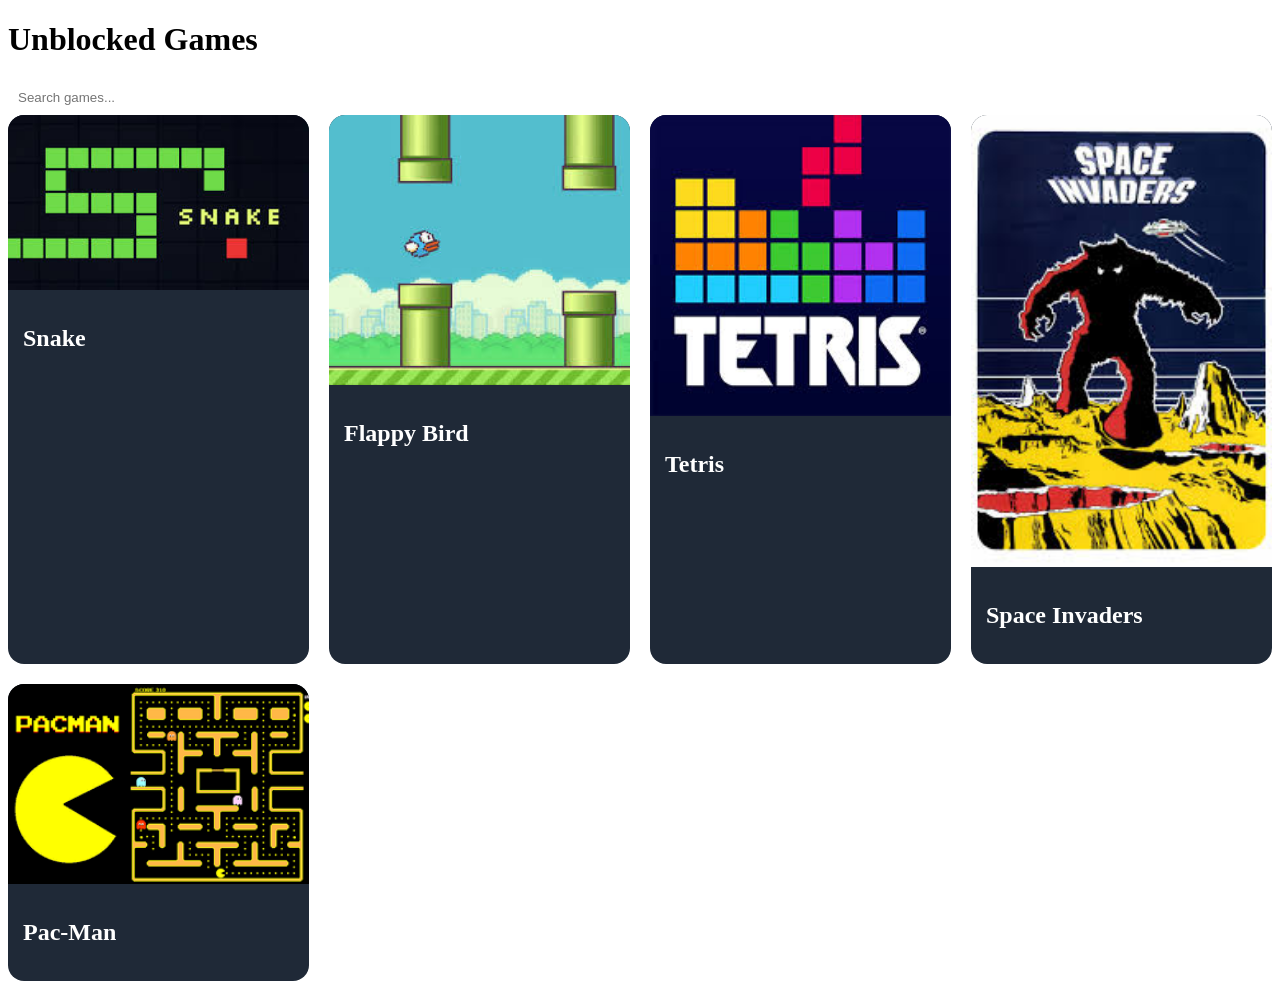
<file: unblocked games website/index.html>
<!DOCTYPE html>
<html lang="en">
<head>
  <meta charset="UTF-8" />
  <meta name="viewport" content="width=device-width, initial-scale=1.0" />
  <title>Unblocked Games</title>
  <link rel="stylesheet" href="style.css" />
</head>
<body>
  <header>
    <h1>Unblocked Games</h1>
    <input type="text" id="search" placeholder="Search games..." />
  </header>

  <main class="game-grid">
    <div class="game-card" onclick="openGame('games/snake/index.html')">
  <img src="images/snake.png" alt="Snake">
  <h2>Snake</h2>
</div>

   <div class="game-card" onclick="openGame('games/flappy/index.html')">
  <img src="images/flappy.png" alt="Flappy Bird">
  <h2>Flappy Bird</h2>
</div>

    <div class="game-card" onclick="openGame('games/tetris/index.html')">
  <img src="images/tetris.png" alt="Tetris">
  <h2>Tetris</h2>
</div>

<div class="game-card" onclick="openGame('games/spaceinvaders/index.html')">
  <img src="images/spaceinvaders.png" alt="Space Invaders">
  <h2>Space Invaders</h2>
</div>

<div class="game-card" onclick="openGame('games/pacman/index.html')">
  <img src="images/pacman.png" alt="Pac-Man">
  <h2>Pac-Man</h2>
</div>

  </main>

  <script src="script.js"></script>
</body>
</html>
<script>
function openGame(url) {
  const win = window.open("about:blank", "_blank");

  win.document.write(`
    <!DOCTYPE html>
    <html>
    <head>
      <title>Game</title>

      <style>
        html, body {
          margin: 0;
          padding: 0;
          width: 100%;
          height: 100%;
          overflow: hidden;
          background: black;
        }

        iframe {
          border: none;
          width: 100%;
          height: 100%;
        }
      </style>
    </head>

    <body>
      <iframe src="${url}" allowfullscreen></iframe>
    </body>
    </html>
  `);

  win.document.close();
}
</script>
</file>
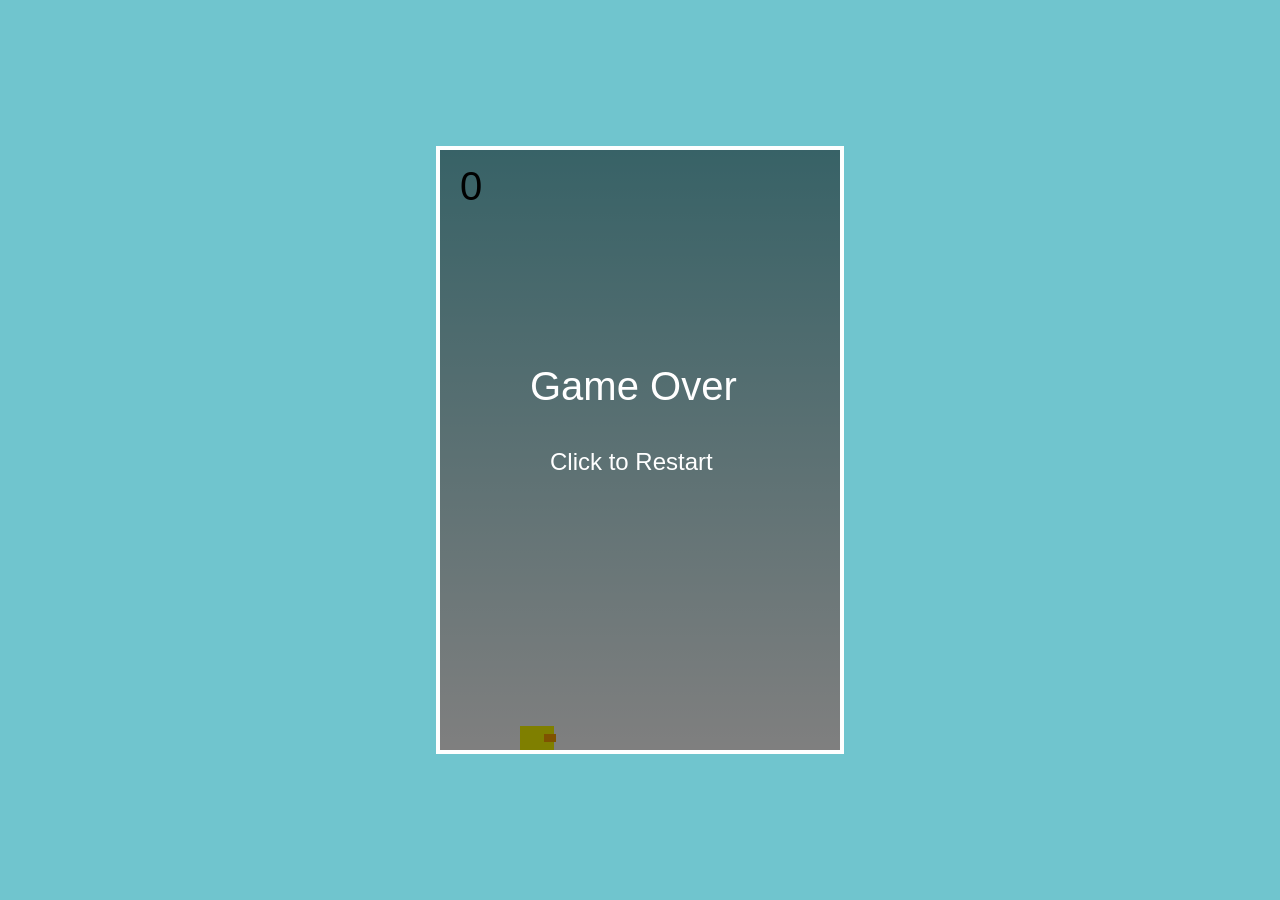
<file: unblocked games website/games/flappy/index.html>
<!DOCTYPE html>
<html lang="en">
<head>
  <meta charset="UTF-8">
  <meta name="viewport" content="width=device-width, initial-scale=1.0">

  <title>Flappy Bird</title>

  <style>
    * {
      margin: 0;
      padding: 0;
      box-sizing: border-box;
    }

    body {
      overflow: hidden;
      background: #70c5ce;
      display: flex;
      justify-content: center;
      align-items: center;
      height: 100vh;
      font-family: Arial, sans-serif;
    }

    canvas {
      border: 4px solid white;
      background: linear-gradient(#70c5ce, #ffffff);
    }
  </style>
</head>
<body>

<canvas id="game" width="400" height="600"></canvas>

<script>
const canvas = document.getElementById("game");
const ctx = canvas.getContext("2d");

let frames = 0;
let score = 0;
let gameOver = false;

const bird = {
  x: 80,
  y: 200,
  width: 34,
  height: 24,
  gravity: 0.5,
  velocity: 0,
  jump: -8,

  draw() {
    ctx.fillStyle = "yellow";
    ctx.fillRect(this.x, this.y, this.width, this.height);

    ctx.fillStyle = "orange";
    ctx.fillRect(this.x + 24, this.y + 8, 12, 8);
  },

  update() {
    this.velocity += this.gravity;
    this.y += this.velocity;

    if (this.y + this.height >= canvas.height) {
      this.y = canvas.height - this.height;
      endGame();
    }

    if (this.y <= 0) {
      this.y = 0;
      this.velocity = 0;
    }
  },

  flap() {
    this.velocity = this.jump;
  }
};

const pipes = {
  position: [],
  width: 60,
  gap: 150,

  draw() {
    ctx.fillStyle = "green";

    this.position.forEach(pipe => {
      ctx.fillRect(pipe.x, 0, this.width, pipe.top);
      ctx.fillRect(
        pipe.x,
        pipe.top + this.gap,
        this.width,
        canvas.height
      );
    });
  },

  update() {
    if (frames % 100 === 0) {
      const top = Math.floor(Math.random() * 250) + 50;

      this.position.push({
        x: canvas.width,
        top: top,
        passed: false
      });
    }

    this.position.forEach((pipe, index) => {
      pipe.x -= 2;

      if (
        bird.x < pipe.x + this.width &&
        bird.x + bird.width > pipe.x &&
        (
          bird.y < pipe.top ||
          bird.y + bird.height > pipe.top + this.gap
        )
      ) {
        endGame();
      }

      if (!pipe.passed && pipe.x + this.width < bird.x) {
        score++;
        pipe.passed = true;
      }

      if (pipe.x + this.width <= 0) {
        this.position.splice(index, 1);
      }
    });
  }
};

function drawScore() {
  ctx.fillStyle = "black";
  ctx.font = "40px Arial";
  ctx.fillText(score, 20, 50);
}

function endGame() {
  gameOver = true;
}

function restartGame() {
  bird.y = 200;
  bird.velocity = 0;

  pipes.position = [];

  score = 0;
  frames = 0;
  gameOver = false;

  loop();
}

function drawGameOver() {
  ctx.fillStyle = "rgba(0,0,0,0.5)";
  ctx.fillRect(0, 0, canvas.width, canvas.height);

  ctx.fillStyle = "white";
  ctx.font = "40px Arial";
  ctx.fillText("Game Over", 90, 250);

  ctx.font = "24px Arial";
  ctx.fillText("Click to Restart", 110, 320);
}

function loop() {
  if (gameOver) {
    drawGameOver();
    return;
  }

  frames++;

  ctx.clearRect(0, 0, canvas.width, canvas.height);

  pipes.update();
  pipes.draw();

  bird.update();
  bird.draw();

  drawScore();

  requestAnimationFrame(loop);
}

document.addEventListener("keydown", e => {
  if (e.code === "Space") {
    if (gameOver) {
      restartGame();
    } else {
      bird.flap();
    }
  }
});

canvas.addEventListener("click", () => {
  if (gameOver) {
    restartGame();
  } else {
    bird.flap();
  }
});

loop();
</script>

</body>
</html>
</file>
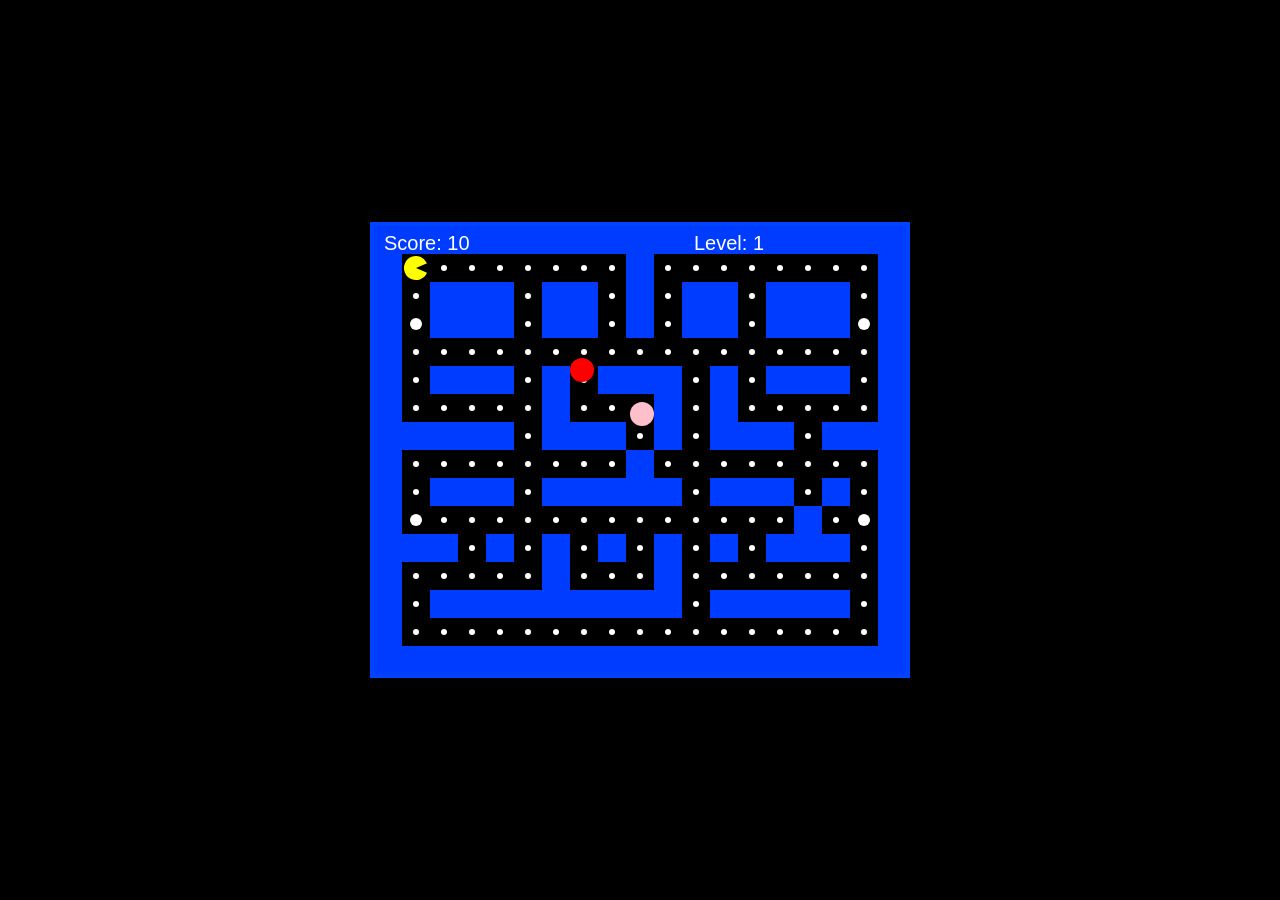
<file: unblocked games website/games/pacman/index.html>
<!DOCTYPE html>
<html lang="en">
<head>
<meta charset="UTF-8">
<meta name="viewport" content="width=device-width, initial-scale=1.0">

<title>Pac-Man</title>

<style>
body{
  margin:0;
  background:black;
  display:flex;
  justify-content:center;
  align-items:center;
  height:100vh;
  overflow:hidden;
  font-family:Arial,sans-serif;
}

canvas{
  background:black;
  border:4px solid #0044ff;
}
</style>
</head>
<body>

<canvas id="game"></canvas>

<script>
const canvas = document.getElementById("game");
const ctx = canvas.getContext("2d");

const TILE = 28;

const levels = [

[
"###################",
"#........#........#",
"#.###.##.#.##.###.#",
"#o###.##.#.##.###o#",
"#.................#",
"#.###.#.###.#.###.#",
"#.....#...#.#.....#",
"#####.###.#.###.###",
"#........#........#",
"#.###.#####.###.#.#",
"#o.............#.o#",
"###.#.#.#.#.#.###.#",
"#.....#...#.......#",
"#.#########.#####.#",
"#.................#",
"###################"
],

[
"###################",
"#.................#",
"#.###############.#",
"#o...............o#",
"#####.#######.#####",
"#.................#",
"#.###############.#",
"#.................#",
"###################"
],

[
"###################",
"#o....#.....#....o#",
"#.###.#.###.#.###.#",
"#.................#",
"####.#######.######",
"#.................#",
"#.###############.#",
"#.................#",
"###################"
],

[
"###################",
"#.................#",
"#.#####.###.#####.#",
"#.#.............#.#",
"#.#.###########.#.#",
"#.#.............#.#",
"#o#####.###.#####o#",
"#.................#",
"###################"
],

[
"###################",
"#o...............o#",
"#.###############.#",
"#.................#",
"#####.#######.#####",
"#.................#",
"#.###############.#",
"#.................#",
"###################"
]

];

let currentLevel = 0;
let map = [];

let walls = [];
let pellets = [];

let score = 0;

const pacman = {
  x:0,
  y:0,
  radius:12,
  speed:2.5,
  dx:0,
  dy:0,
  nextDx:0,
  nextDy:0,
  mouth:0.2,
  mouthSpeed:0.03
};

const ghosts = [
{
  x:300,
  y:180,
  radius:12,
  color:"red",
  dx:2,
  dy:0
},
{
  x:350,
  y:180,
  radius:12,
  color:"pink",
  dx:-2,
  dy:0
}
];

function loadLevel(){

  map = levels[currentLevel];

  walls = [];
  pellets = [];

  for(let row=0; row<map.length; row++){

    for(let col=0; col<map[row].length; col++){

      const tile = map[row][col];

      if(tile === "#"){

        walls.push({
          x:col*TILE,
          y:row*TILE,
          width:TILE,
          height:TILE
        });
      }

      if(tile === "." || tile === "o"){

        pellets.push({
          x:col*TILE + TILE/2,
          y:row*TILE + TILE/2,
          eaten:false,
          power:tile === "o"
        });
      }
    }
  }

  canvas.width = map[0].length * TILE;
  canvas.height = map.length * TILE;

  pacman.x = TILE * 1.5;
  pacman.y = TILE * 1.5;

  pacman.dx = 0;
  pacman.dy = 0;

  pacman.nextDx = 0;
  pacman.nextDy = 0;

  ghosts[0].x = TILE * 9;
  ghosts[0].y = TILE * 7;
  ghosts[0].dx = 2;
  ghosts[0].dy = 0;

  ghosts[1].x = TILE * 11;
  ghosts[1].y = TILE * 7;
  ghosts[1].dx = -2;
  ghosts[1].dy = 0;
}

function wallCollision(x,y,radius){

  return walls.some(wall =>

    x + radius > wall.x &&
    x - radius < wall.x + wall.width &&
    y + radius > wall.y &&
    y - radius < wall.y + wall.height
  );
}

function drawWalls(){

  ctx.fillStyle = "#003cff";

  walls.forEach(wall => {

    ctx.fillRect(
      wall.x,
      wall.y,
      wall.width,
      wall.height
    );
  });
}

function drawPellets(){

  pellets.forEach(pellet => {

    if(!pellet.eaten){

      ctx.fillStyle = "white";

      ctx.beginPath();

      ctx.arc(
        pellet.x,
        pellet.y,
        pellet.power ? 6 : 3,
        0,
        Math.PI * 2
      );

      ctx.fill();
    }
  });
}

function drawPacman(){

  let rotation = 0;

  if(pacman.dx > 0) rotation = 0;
  if(pacman.dx < 0) rotation = Math.PI;
  if(pacman.dy > 0) rotation = Math.PI/2;
  if(pacman.dy < 0) rotation = -Math.PI/2;

  ctx.save();

  ctx.translate(pacman.x,pacman.y);
  ctx.rotate(rotation);

  ctx.fillStyle = "yellow";

  ctx.beginPath();

  ctx.moveTo(0,0);

  ctx.arc(
    0,
    0,
    pacman.radius,
    pacman.mouth,
    Math.PI*2 - pacman.mouth
  );

  ctx.closePath();

  ctx.fill();

  ctx.restore();

  pacman.mouth += pacman.mouthSpeed;

  if(
    pacman.mouth > 0.45 ||
    pacman.mouth < 0.05
  ){
    pacman.mouthSpeed *= -1;
  }
}

function drawGhosts(){

  ghosts.forEach(ghost => {

    ctx.fillStyle = ghost.color;

    ctx.beginPath();

    ctx.arc(
      ghost.x,
      ghost.y,
      ghost.radius,
      0,
      Math.PI*2
    );

    ctx.fill();
  });
}

function movePacman(){

  if(
    !wallCollision(
      pacman.x + pacman.nextDx,
      pacman.y + pacman.nextDy,
      pacman.radius
    )
  ){

    pacman.dx = pacman.nextDx;
    pacman.dy = pacman.nextDy;
  }

  if(
    !wallCollision(
      pacman.x + pacman.dx,
      pacman.y + pacman.dy,
      pacman.radius
    )
  ){

    pacman.x += pacman.dx;
    pacman.y += pacman.dy;
  }

  pellets.forEach(pellet => {

    if(
      !pellet.eaten &&
      Math.hypot(
        pacman.x - pellet.x,
        pacman.y - pellet.y
      ) < 14
    ){

      pellet.eaten = true;

      score += pellet.power ? 50 : 10;
    }
  });

  if(
    pellets.every(p => p.eaten)
  ){

    currentLevel++;

    if(currentLevel >= levels.length){

      alert("YOU BEAT ALL 5 LEVELS!");

      currentLevel = 0;
      score = 0;
    }

    loadLevel();
  }
}

function moveGhosts(){

  ghosts.forEach(ghost => {

    if(
      wallCollision(
        ghost.x + ghost.dx,
        ghost.y + ghost.dy,
        ghost.radius
      )
    ){

      const dirs = [
        {x:2,y:0},
        {x:-2,y:0},
        {x:0,y:2},
        {x:0,y:-2}
      ];

      const validDirs = dirs.filter(dir =>

        !wallCollision(
          ghost.x + dir.x,
          ghost.y + dir.y,
          ghost.radius
        )
      );

      const chosen =
        validDirs[
          Math.floor(Math.random()*validDirs.length)
        ];

      if(chosen){

        ghost.dx = chosen.x;
        ghost.dy = chosen.y;
      }
    }

    ghost.x += ghost.dx;
    ghost.y += ghost.dy;

    if(
      Math.hypot(
        pacman.x - ghost.x,
        pacman.y - ghost.y
      ) < 20
    ){

      alert("GAME OVER");

      currentLevel = 0;
      score = 0;

      loadLevel();
    }
  });
}

function drawUI(){

  ctx.fillStyle = "white";
  ctx.font = "20px Arial";

  ctx.fillText(
    "Score: " + score,
    10,
    24
  );

  ctx.fillText(
    "Level: " + (currentLevel + 1),
    320,
    24
  );
}

function update(){

  ctx.clearRect(
    0,
    0,
    canvas.width,
    canvas.height
  );

  movePacman();

  moveGhosts();

  drawWalls();

  drawPellets();

  drawPacman();

  drawGhosts();

  drawUI();

  requestAnimationFrame(update);
}

document.addEventListener("keydown",e => {

  if(e.key === "ArrowLeft"){
    pacman.nextDx = -pacman.speed;
    pacman.nextDy = 0;
  }

  if(e.key === "ArrowRight"){
    pacman.nextDx = pacman.speed;
    pacman.nextDy = 0;
  }

  if(e.key === "ArrowUp"){
    pacman.nextDx = 0;
    pacman.nextDy = -pacman.speed;
  }

  if(e.key === "ArrowDown"){
    pacman.nextDx = 0;
    pacman.nextDy = pacman.speed;
  }
});

loadLevel();
update();
</script>

</body>
</html>
</file>
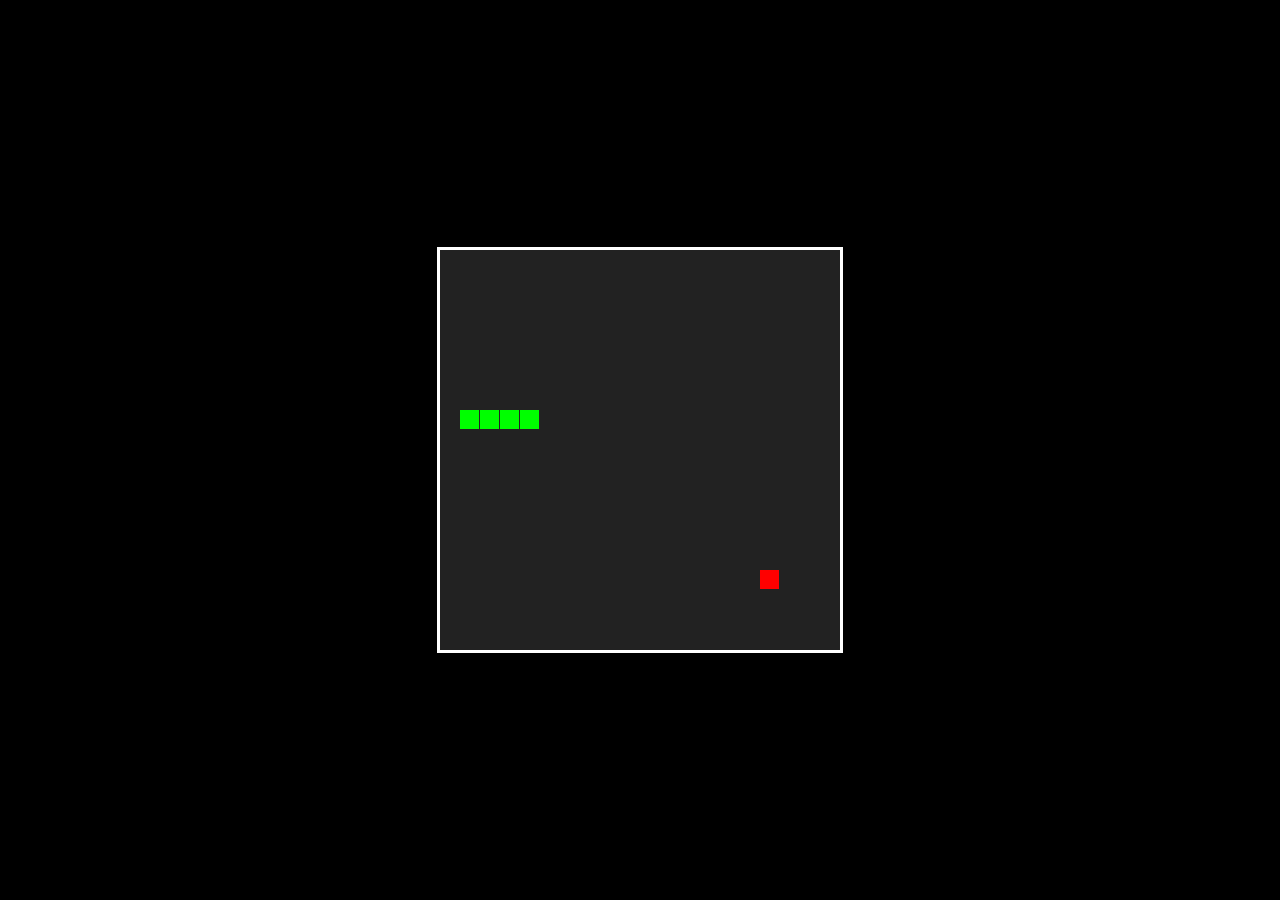
<file: unblocked games website/games/snake/index.html>
<!DOCTYPE html>
<html lang="en">
<head>
  <meta charset="UTF-8" />
  <meta name="viewport" content="width=device-width, initial-scale=1.0" />
  <title>Snake</title>

  <style>
    body {
      margin: 0;
      display: flex;
      justify-content: center;
      align-items: center;
      height: 100vh;
      background: black;
      color: white;
      font-family: Arial;
    }

    canvas {
      background: #222;
      border: 3px solid white;
    }
  </style>
</head>
<body>
  <canvas id="game" width="400" height="400"></canvas>

  <script>
    const canvas = document.getElementById("game");
    const ctx = canvas.getContext("2d");

    const grid = 20;
    let count = 0;

    const snake = {
      x: 160,
      y: 160,
      dx: grid,
      dy: 0,
      cells: [],
      maxCells: 4
    };

    const apple = {
      x: 320,
      y: 320
    };

    function getRandomInt(min, max) {
      return Math.floor(Math.random() * (max - min)) + min;
    }

    function loop() {
      requestAnimationFrame(loop);

      if (++count < 4) {
        return;
      }

      count = 0;
      ctx.clearRect(0, 0, canvas.width, canvas.height);

      snake.x += snake.dx;
      snake.y += snake.dy;

      if (snake.x < 0) snake.x = canvas.width - grid;
      else if (snake.x >= canvas.width) snake.x = 0;

      if (snake.y < 0) snake.y = canvas.height - grid;
      else if (snake.y >= canvas.height) snake.y = 0;

      snake.cells.unshift({ x: snake.x, y: snake.y });

      if (snake.cells.length > snake.maxCells) {
        snake.cells.pop();
      }

      ctx.fillStyle = "red";
      ctx.fillRect(apple.x, apple.y, grid - 1, grid - 1);

      ctx.fillStyle = "lime";
      snake.cells.forEach((cell, index) => {
        ctx.fillRect(cell.x, cell.y, grid - 1, grid - 1);

        if (cell.x === apple.x && cell.y === apple.y) {
          snake.maxCells++;

          apple.x = getRandomInt(0, 20) * grid;
          apple.y = getRandomInt(0, 20) * grid;
        }

        for (let i = index + 1; i < snake.cells.length; i++) {
          if (cell.x === snake.cells[i].x && cell.y === snake.cells[i].y) {
            snake.x = 160;
            snake.y = 160;
            snake.cells = [];
            snake.maxCells = 4;
            snake.dx = grid;
            snake.dy = 0;
          }
        }
      });
    }

    document.addEventListener("keydown", e => {
      if (e.key === "ArrowLeft" && snake.dx === 0) {
        snake.dx = -grid;
        snake.dy = 0;
      }
      else if (e.key === "ArrowUp" && snake.dy === 0) {
        snake.dy = -grid;
        snake.dx = 0;
      }
      else if (e.key === "ArrowRight" && snake.dx === 0) {
        snake.dx = grid;
        snake.dy = 0;
      }
      else if (e.key === "ArrowDown" && snake.dy === 0) {
        snake.dy = grid;
        snake.dx = 0;
      }
    });

    requestAnimationFrame(loop);
  </script>
</body>
</html>
</file>
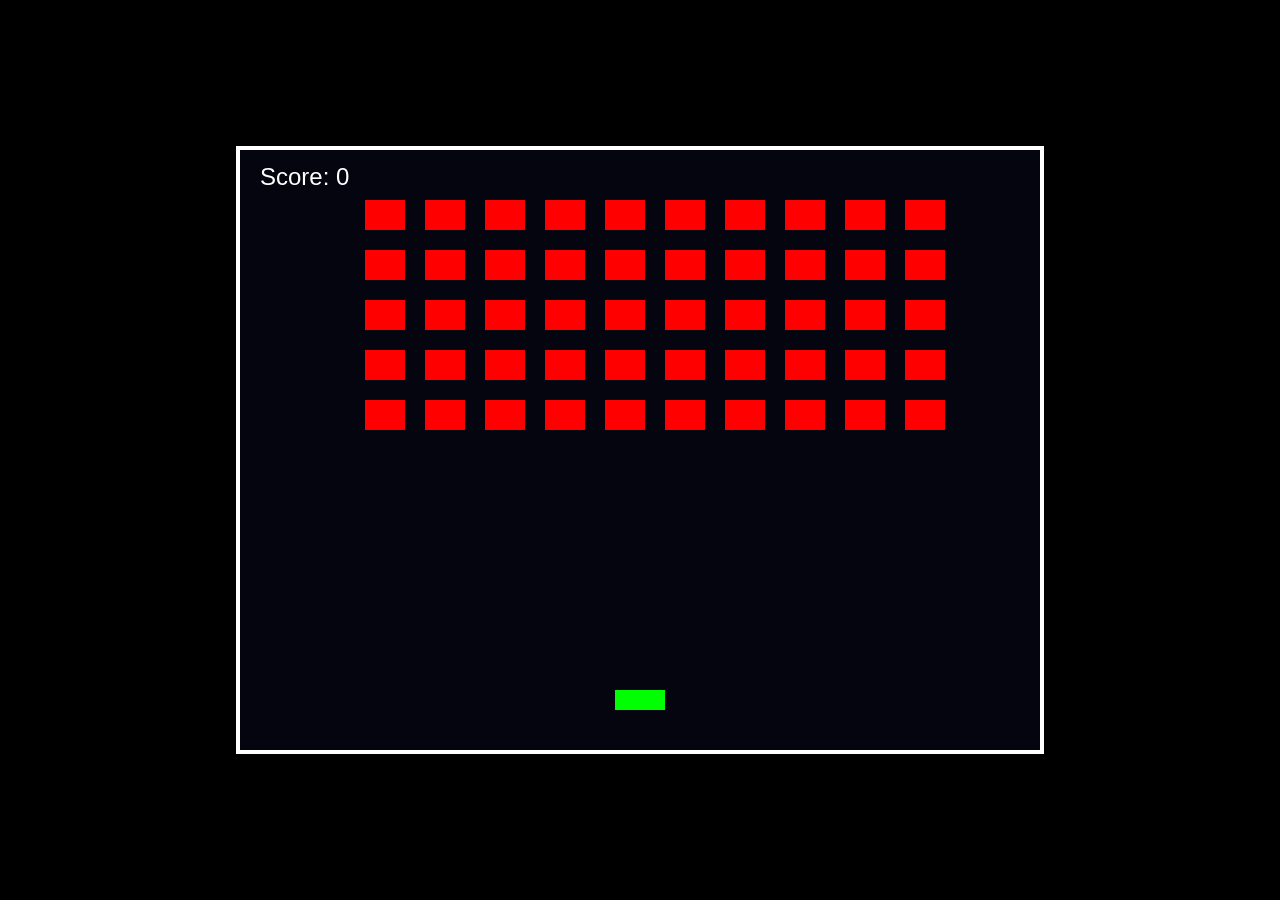
<file: unblocked games website/games/spaceinvaders/index.html>
<!DOCTYPE html>
<html lang="en">
<head>
  <meta charset="UTF-8">
  <meta name="viewport" content="width=device-width, initial-scale=1.0">

  <title>Space Invaders</title>

  <style>
    * {
      margin: 0;
      padding: 0;
      box-sizing: border-box;
    }

    body {
      background: black;
      overflow: hidden;
      display: flex;
      justify-content: center;
      align-items: center;
      height: 100vh;
      font-family: Arial, sans-serif;
    }

    canvas {
      background: #050510;
      border: 4px solid white;
    }
  </style>
</head>
<body>

<canvas id="game" width="800" height="600"></canvas>

<script>
const canvas = document.getElementById("game");
const ctx = canvas.getContext("2d");

let gameOver = false;
let score = 0;

const player = {
  x: canvas.width / 2 - 25,
  y: canvas.height - 60,
  width: 50,
  height: 20,
  speed: 6
};

const bullets = [];

const enemies = [];

const keys = {
  left: false,
  right: false
};

function createEnemies() {

  enemies.length = 0;

  for (let row = 0; row < 5; row++) {

    for (let col = 0; col < 10; col++) {

      enemies.push({
        x: 60 + col * 60,
        y: 50 + row * 50,
        width: 40,
        height: 30,
        alive: true
      });
    }
  }
}

createEnemies();

let enemyDirection = 1;
let enemySpeed = 1;

function drawPlayer() {

  ctx.fillStyle = "lime";

  ctx.fillRect(
    player.x,
    player.y,
    player.width,
    player.height
  );
}

function drawBullets() {

  ctx.fillStyle = "white";

  bullets.forEach(bullet => {

    ctx.fillRect(
      bullet.x,
      bullet.y,
      bullet.width,
      bullet.height
    );
  });
}

function drawEnemies() {

  ctx.fillStyle = "red";

  enemies.forEach(enemy => {

    if (enemy.alive) {

      ctx.fillRect(
        enemy.x,
        enemy.y,
        enemy.width,
        enemy.height
      );
    }
  });
}

function drawScore() {

  ctx.fillStyle = "white";
  ctx.font = "24px Arial";

  ctx.fillText(
    "Score: " + score,
    20,
    35
  );
}

function movePlayer() {

  if (keys.left) {
    player.x -= player.speed;
  }

  if (keys.right) {
    player.x += player.speed;
  }

  if (player.x < 0) {
    player.x = 0;
  }

  if (player.x + player.width > canvas.width) {
    player.x = canvas.width - player.width;
  }
}

function moveBullets() {

  bullets.forEach((bullet, index) => {

    bullet.y -= bullet.speed;

    if (bullet.y < 0) {
      bullets.splice(index, 1);
    }
  });
}

function moveEnemies() {

  let hitEdge = false;

  enemies.forEach(enemy => {

    if (!enemy.alive) return;

    enemy.x += enemySpeed * enemyDirection;

    if (
      enemy.x <= 0 ||
      enemy.x + enemy.width >= canvas.width
    ) {
      hitEdge = true;
    }

    if (
      enemy.y + enemy.height >= player.y
    ) {
      gameOver = true;
    }
  });

  if (hitEdge) {

    enemyDirection *= -1;

    enemies.forEach(enemy => {
      enemy.y += 20;
    });
  }
}

function checkCollisions() {

  bullets.forEach((bullet, bulletIndex) => {

    enemies.forEach(enemy => {

      if (
        enemy.alive &&
        bullet.x < enemy.x + enemy.width &&
        bullet.x + bullet.width > enemy.x &&
        bullet.y < enemy.y + enemy.height &&
        bullet.y + bullet.height > enemy.y
      ) {

        enemy.alive = false;

        bullets.splice(bulletIndex, 1);

        score += 10;
      }
    });
  });

  const allDead = enemies.every(enemy => !enemy.alive);

  if (allDead) {

    enemySpeed += 0.5;

    createEnemies();
  }
}

function drawGameOver() {

  ctx.fillStyle = "rgba(0,0,0,0.7)";
  ctx.fillRect(0, 0, canvas.width, canvas.height);

  ctx.fillStyle = "white";
  ctx.font = "50px Arial";

  ctx.fillText(
    "GAME OVER",
    240,
    280
  );

  ctx.font = "24px Arial";

  ctx.fillText(
    "Refresh to Restart",
    300,
    340
  );
}

function update() {

  if (gameOver) {

    drawGameOver();

    return;
  }

  ctx.clearRect(
    0,
    0,
    canvas.width,
    canvas.height
  );

  movePlayer();
  moveBullets();
  moveEnemies();
  checkCollisions();

  drawPlayer();
  drawBullets();
  drawEnemies();
  drawScore();

  requestAnimationFrame(update);
}

document.addEventListener("keydown", event => {

  if (event.key === "ArrowLeft") {
    keys.left = true;
  }

  if (event.key === "ArrowRight") {
    keys.right = true;
  }

  if (event.key === " ") {

    bullets.push({
      x: player.x + player.width / 2 - 2,
      y: player.y,
      width: 4,
      height: 12,
      speed: 8
    });
  }
});

document.addEventListener("keyup", event => {

  if (event.key === "ArrowLeft") {
    keys.left = false;
  }

  if (event.key === "ArrowRight") {
    keys.right = false;
  }
});

update();
</script>

</body>
</html>
</file>
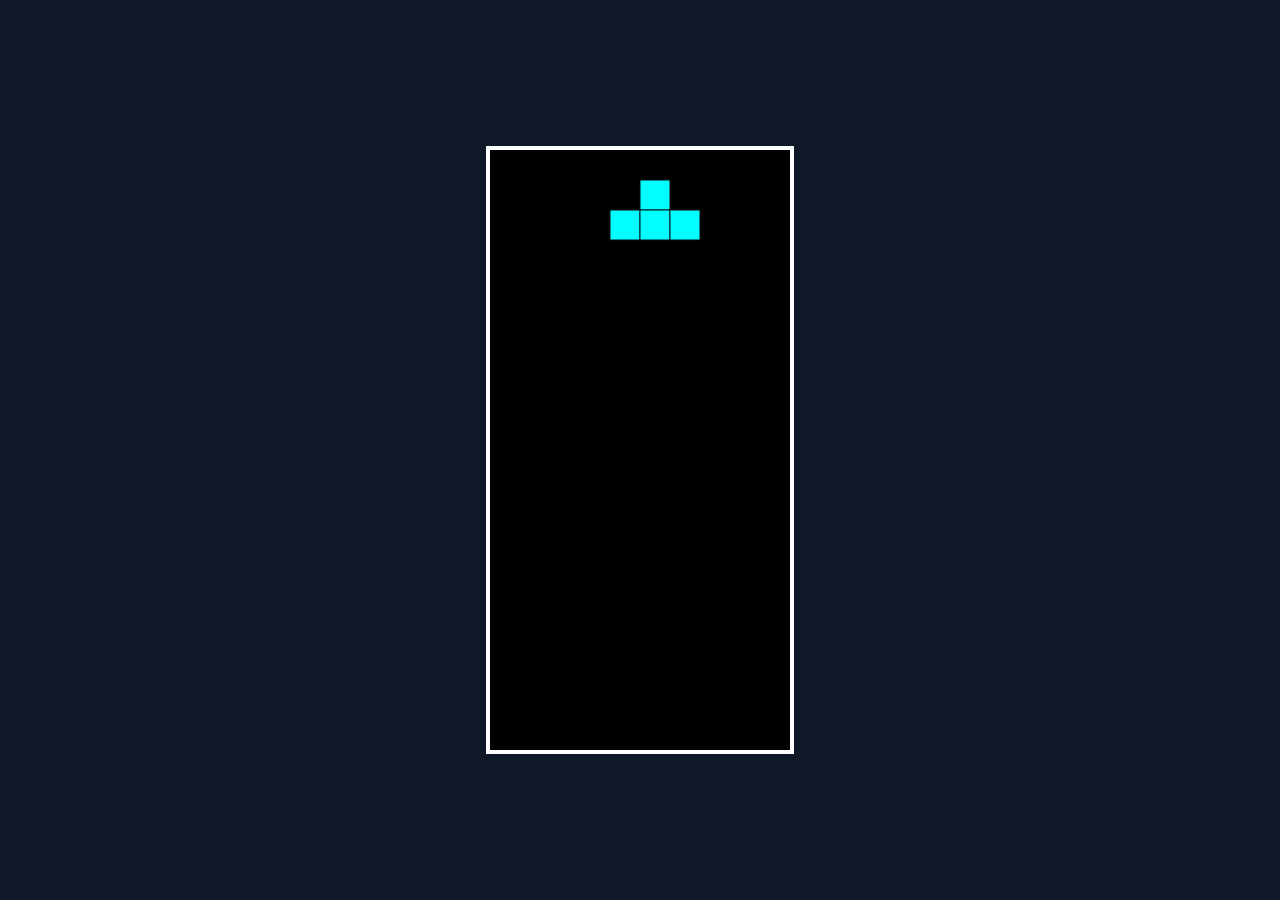
<file: unblocked games website/games/tetris/index.html>
<!DOCTYPE html>
<html lang="en">
<head>
  <meta charset="UTF-8">
  <meta name="viewport" content="width=device-width, initial-scale=1.0">

  <title>Tetris</title>

  <style>
    * {
      margin: 0;
      padding: 0;
      box-sizing: border-box;
    }

    body {
      background: #111827;
      display: flex;
      justify-content: center;
      align-items: center;
      height: 100vh;
      overflow: hidden;
      font-family: Arial, sans-serif;
    }

    canvas {
      background: black;
      border: 4px solid white;
    }
  </style>
</head>
<body>

<canvas id="game" width="300" height="600"></canvas>

<script>
const canvas = document.getElementById("game");
const ctx = canvas.getContext("2d");

const COLS = 10;
const ROWS = 20;
const SIZE = 30;

const board = [];

for (let y = 0; y < ROWS; y++) {
  board[y] = [];

  for (let x = 0; x < COLS; x++) {
    board[y][x] = 0;
  }
}

const colors = [
  null,
  "#00FFFF",
  "#0000FF",
  "#FF7F00",
  "#FFFF00",
  "#00FF00",
  "#800080",
  "#FF0000"
];

function createPiece(type) {
  if (type === "T") {
    return [
      [0,1,0],
      [1,1,1],
      [0,0,0]
    ];
  }

  if (type === "O") {
    return [
      [2,2],
      [2,2]
    ];
  }

  if (type === "L") {
    return [
      [0,3,0],
      [0,3,0],
      [0,3,3]
    ];
  }

  if (type === "J") {
    return [
      [0,4,0],
      [0,4,0],
      [4,4,0]
    ];
  }

  if (type === "I") {
    return [
      [0,5,0,0],
      [0,5,0,0],
      [0,5,0,0],
      [0,5,0,0]
    ];
  }

  if (type === "S") {
    return [
      [0,6,6],
      [6,6,0],
      [0,0,0]
    ];
  }

  if (type === "Z") {
    return [
      [7,7,0],
      [0,7,7],
      [0,0,0]
    ];
  }
}

function drawCell(x, y, color) {
  ctx.fillStyle = color;

  ctx.fillRect(
    x * SIZE,
    y * SIZE,
    SIZE,
    SIZE
  );

  ctx.strokeStyle = "#111";

  ctx.strokeRect(
    x * SIZE,
    y * SIZE,
    SIZE,
    SIZE
  );
}

function drawBoard() {
  for (let y = 0; y < ROWS; y++) {
    for (let x = 0; x < COLS; x++) {
      if (board[y][x] !== 0) {
        drawCell(x, y, colors[board[y][x]]);
      }
    }
  }
}

function drawPiece() {
  player.matrix.forEach((row, y) => {
    row.forEach((value, x) => {
      if (value !== 0) {
        drawCell(
          x + player.pos.x,
          y + player.pos.y,
          colors[value]
        );
      }
    });
  });
}

function draw() {
  ctx.fillStyle = "black";
  ctx.fillRect(0, 0, canvas.width, canvas.height);

  drawBoard();
  drawPiece();
}

function collide() {
  for (let y = 0; y < player.matrix.length; y++) {
    for (let x = 0; x < player.matrix[y].length; x++) {

      if (
        player.matrix[y][x] !== 0 &&
        (
          board[y + player.pos.y] &&
          board[y + player.pos.y][x + player.pos.x]
        ) !== 0
      ) {
        return true;
      }
    }
  }

  return false;
}

function merge() {
  player.matrix.forEach((row, y) => {
    row.forEach((value, x) => {
      if (value !== 0) {
        board[y + player.pos.y][x + player.pos.x] = value;
      }
    });
  });
}

function playerDrop() {
  player.pos.y++;

  if (collide()) {
    player.pos.y--;

    merge();

    clearLines();

    playerReset();
  }

  dropCounter = 0;
}

function playerMove(dir) {
  player.pos.x += dir;

  if (collide()) {
    player.pos.x -= dir;
  }
}

function rotate(matrix) {
  return matrix[0].map((_, index) =>
    matrix.map(row => row[index]).reverse()
  );
}

function playerRotate() {
  const rotated = rotate(player.matrix);

  const old = player.matrix;

  player.matrix = rotated;

  if (collide()) {
    player.matrix = old;
  }
}

function clearLines() {
  outer:
  for (let y = ROWS - 1; y >= 0; y--) {

    for (let x = 0; x < COLS; x++) {

      if (board[y][x] === 0) {
        continue outer;
      }
    }

    const row = board.splice(y, 1)[0].fill(0);

    board.unshift(row);

    y++;
  }
}

function playerReset() {
  const pieces = "TJLOSZI";

  const type =
    pieces[Math.floor(Math.random() * pieces.length)];

  player.matrix = createPiece(type);

  player.pos.y = 0;

  player.pos.x =
    Math.floor(COLS / 2) -
    Math.floor(player.matrix[0].length / 2);

  if (collide()) {
    for (let y = 0; y < ROWS; y++) {
      board[y].fill(0);
    }
  }
}

const player = {
  pos: {
    x: 0,
    y: 0
  },

  matrix: null
};

let dropCounter = 0;
let dropInterval = 700;
let lastTime = 0;

function update(time = 0) {

  const delta = time - lastTime;

  lastTime = time;

  dropCounter += delta;

  if (dropCounter > dropInterval) {
    playerDrop();
  }

  draw();

  requestAnimationFrame(update);
}

document.addEventListener("keydown", event => {

  if (event.key === "ArrowLeft") {
    playerMove(-1);
  }

  else if (event.key === "ArrowRight") {
    playerMove(1);
  }

  else if (event.key === "ArrowDown") {
    playerDrop();
  }

  else if (
    event.key === "ArrowUp" ||
    event.key === " "
  ) {
    playerRotate();
  }
});

playerReset();
update();
</script>

</body>
</html>
</file>
<file: unblocked games website/style.css>
#search {
  padding: 10px;
  border-radius: 10px;
  border: none;
  width: 220px;
}

.game-grid {
  display: grid;
  grid-template-columns: repeat(auto-fit, minmax(250px, 1fr));
  gap: 20px;
}

.game-card {
  background: #1f2937;
  border-radius: 16px;
  overflow: hidden;
  text-decoration: none;
  color: white;
  transition: transform 0.2s;
}

.game-card:hover {
  transform: translateY(-5px);
}

.game-card img {
  width: 100%;
  display: block;
}

.game-card h2 {
  padding: 15px;
}
</file>
